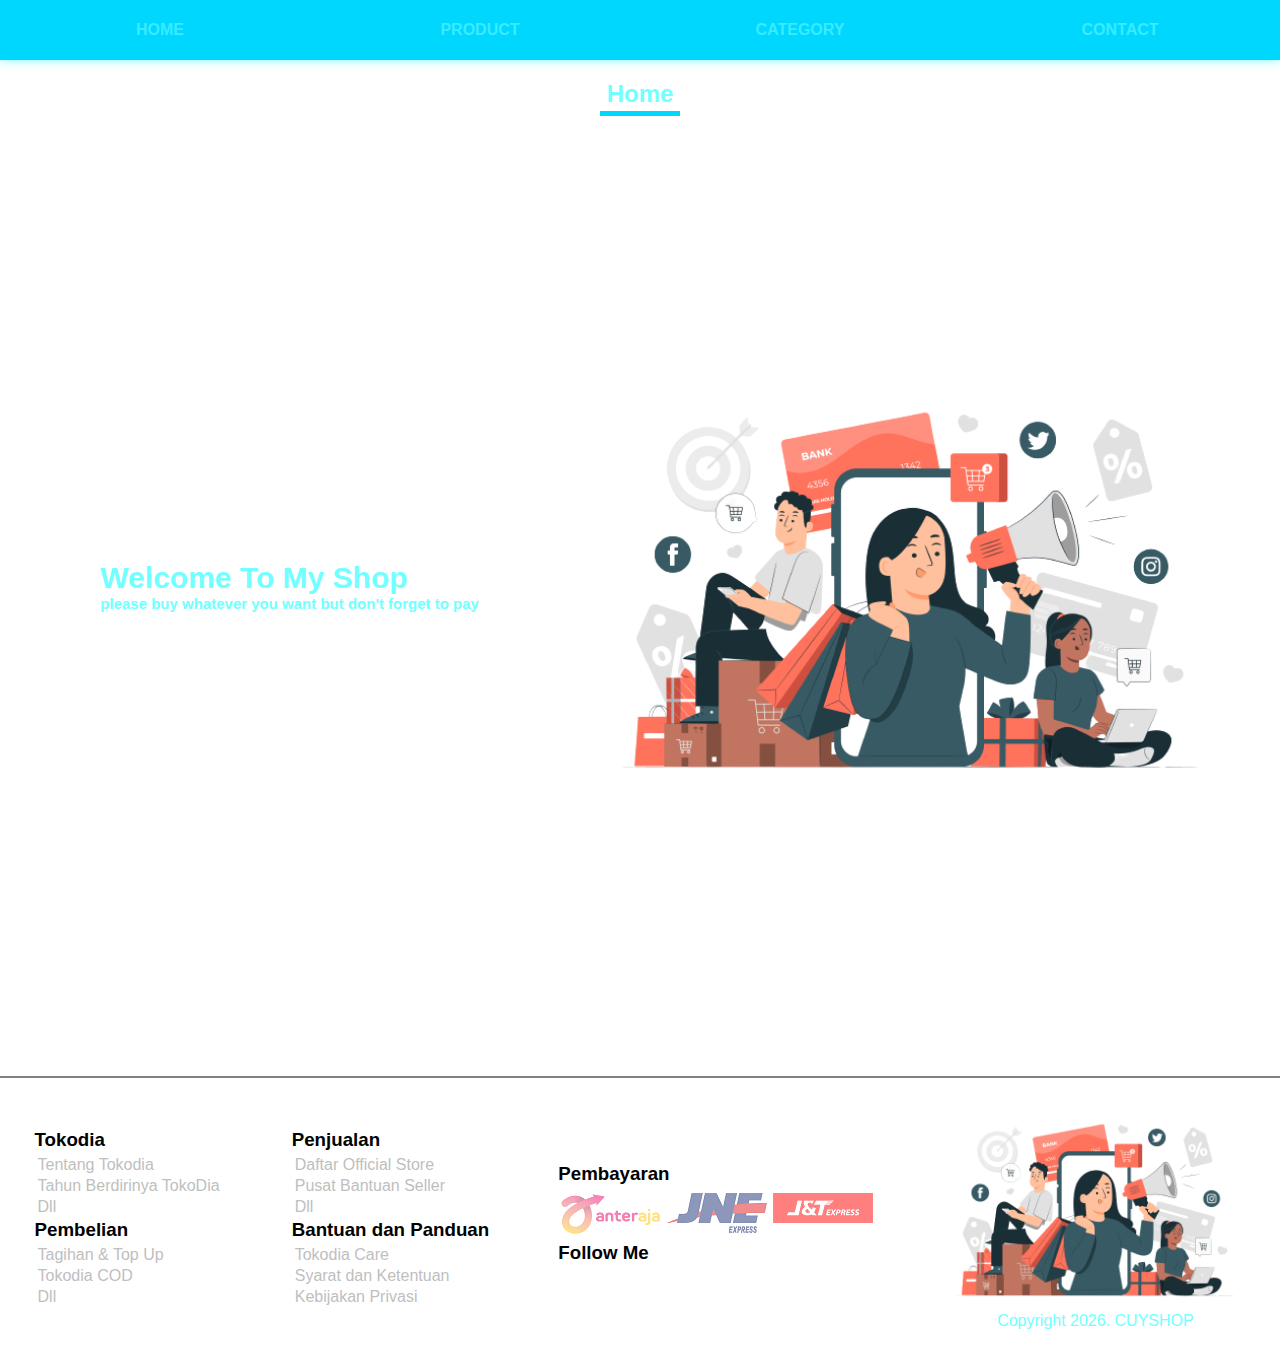
<file: index.html>
<!DOCTYPE html>
<html lang="en">
    <head>
        <meta charset="UTF-8">
        <meta http-equiv="X-UA-Compatible" content="IE=edge">
        <meta name="viewport" content="width=device-width, initial-scale=1.0">
        <link rel="stylesheet" href="assets/style.css">
        <link rel="stylesheet"
            href="https://cdnjs.cloudflare.com/ajax/libs/font-awesome/6.2.0/css/all.min.css"
            integrity="sha512-xh6O/CkQoPOWDdYTDqeRdPCVd1SpvCA9XXcUnZS2FmJNp1coAFzvtCN9BmamE+4aHK8yyUHUSCcJHgXloTyT2A=="
            crossorigin="anonymous" referrerpolicy="no-referrer"/>
        <link
            rel="stylesheet"
            href="https://cdnjs.cloudflare.com/ajax/libs/animate.css/4.1.1/animate.min.css"
            />
        <link rel="shortcut icon" href="assets/images/favicon.ico">
        <title>Home - Simple Ecommerce</title>
    </head>
    <body>
        <div class="facebook fa fa-brands fa-square-facebook animate__animated
            animate__backInRight"></div>
        <div class="twitter fa fa-brands fa-square-twitter animate__animated
            animate__backInRight"></div>
        <div class="whatsapp fa fa-brands fa-square-whatsapp animate__animated
            animate__backInRight" onclick="chat()"></div>
        <header>
            <ul class="nav-list animate__animated animate__backInDown">
                <li class="nav-item">
                    <a href="#" class="nav-link">
                        <span class="nav-icon fa fa-home"></span>
                        <span class="nav-text">HOME</span>
                    </a>
                </li>
                <li class="nav-item">
                    <a href="product/index.html" class="nav-link">
                        <span class="nav-icon fa fa-cart-plus"></span>
                        <span class="nav-text">PRODUCT</span>
                    </a>
                </li>
                <li class="nav-item">
                    <a href="category/index.html" class="nav-link">
                        <span class="nav-icon fa fa-list"></span>
                        <span class="nav-text">CATEGORY</span>
                    </a>
                </li>
                <li class="nav-item">
                    <a href="#contact" class="nav-link">
                        <span class="nav-icon fa fa-contact-card"></span>
                        <span class="nav-text">CONTACT</span>
                    </a>
                </li>
            </ul>
        </header>

        <main>
            <div class="container">
                <h2 class="title">Home</h2>
                <div class="home">
                    <h2 class="home-title animate__animated animate__flash">Welcome
                        To My Shop<span>please buy
                            whatever you want but don't forget to pay</span></h2>
                    <img src="assets/images/banner-preview.png"
                        class="animate__animated animate__tada" alt="">
                </div>
            </div>
        </main>

        <footer>
            <div class="contact" id="contact">
                <div class="description-1">
                    <div class="about-me">
                        <h3>Tokodia</h3>
                        <ul>
                            <li>Tentang Tokodia</li>
                            <li>Tahun Berdirinya TokoDia</li>
                            <li>Dll</li>
                        </ul>
                    </div>
                    <div class="purchase">
                        <h3>Pembelian</h3>
                        <ul>
                            <li>Tagihan & Top Up</li>
                            <li>Tokodia COD</li>
                            <li>Dll</li>
                        </ul>
                    </div>
                </div>
                <div class="description-2">
                    <div class="sale">
                        <h3>Penjualan</h3>
                        <ul>
                            <li>Daftar Official Store</li>
                            <li>Pusat Bantuan Seller</li>
                            <li>Dll</li>
                        </ul>
                    </div>
                    <div class="help-guide">
                        <h3>Bantuan dan Panduan</h3>
                        <ul>
                            <li>Tokodia Care</li>
                            <li>Syarat dan Ketentuan</li>
                            <li>Kebijakan Privasi</li>
                        </ul>
                    </div>
                </div>
                <div class="description-3">
                    <div class="payment">
                        <h3>Pembayaran</h3>
                        <ul class="icon">
                            <li><img src="assets/images/anteraja.png" alt=""></li>
                            <li><img src="assets/images/jne.png" alt=""></li>
                            <li><img src="assets/images/jnt.png" alt=""></li>
                        </ul>
                    </div>
                    <div class="follow-me">
                        <h3>Follow Me</h3>
                        <ul class="icon">
                            <li><span class="fa-brands fa-discord"></span></li>
                            <li><a href="https://www.instagram.com/barategarr"
                                    target="_blank" class="fa-brands
                                    fa-square-instagram"></a></li>
                            <li><span class="fa-brands fa-square-whatsapp"
                                    onclick="chat()"></span></li>
                        </ul>
                    </div>
                </div>
                <div class="copyright">
                    <img src="assets/images/banner-preview.png" alt="">
                    <p>Copyright <span id="year"></span>. CUYSHOP</p>
                </div>
            </div>
        </footer>

        <script src="assets/source.js"></script>
    </body>
</html>
</file>
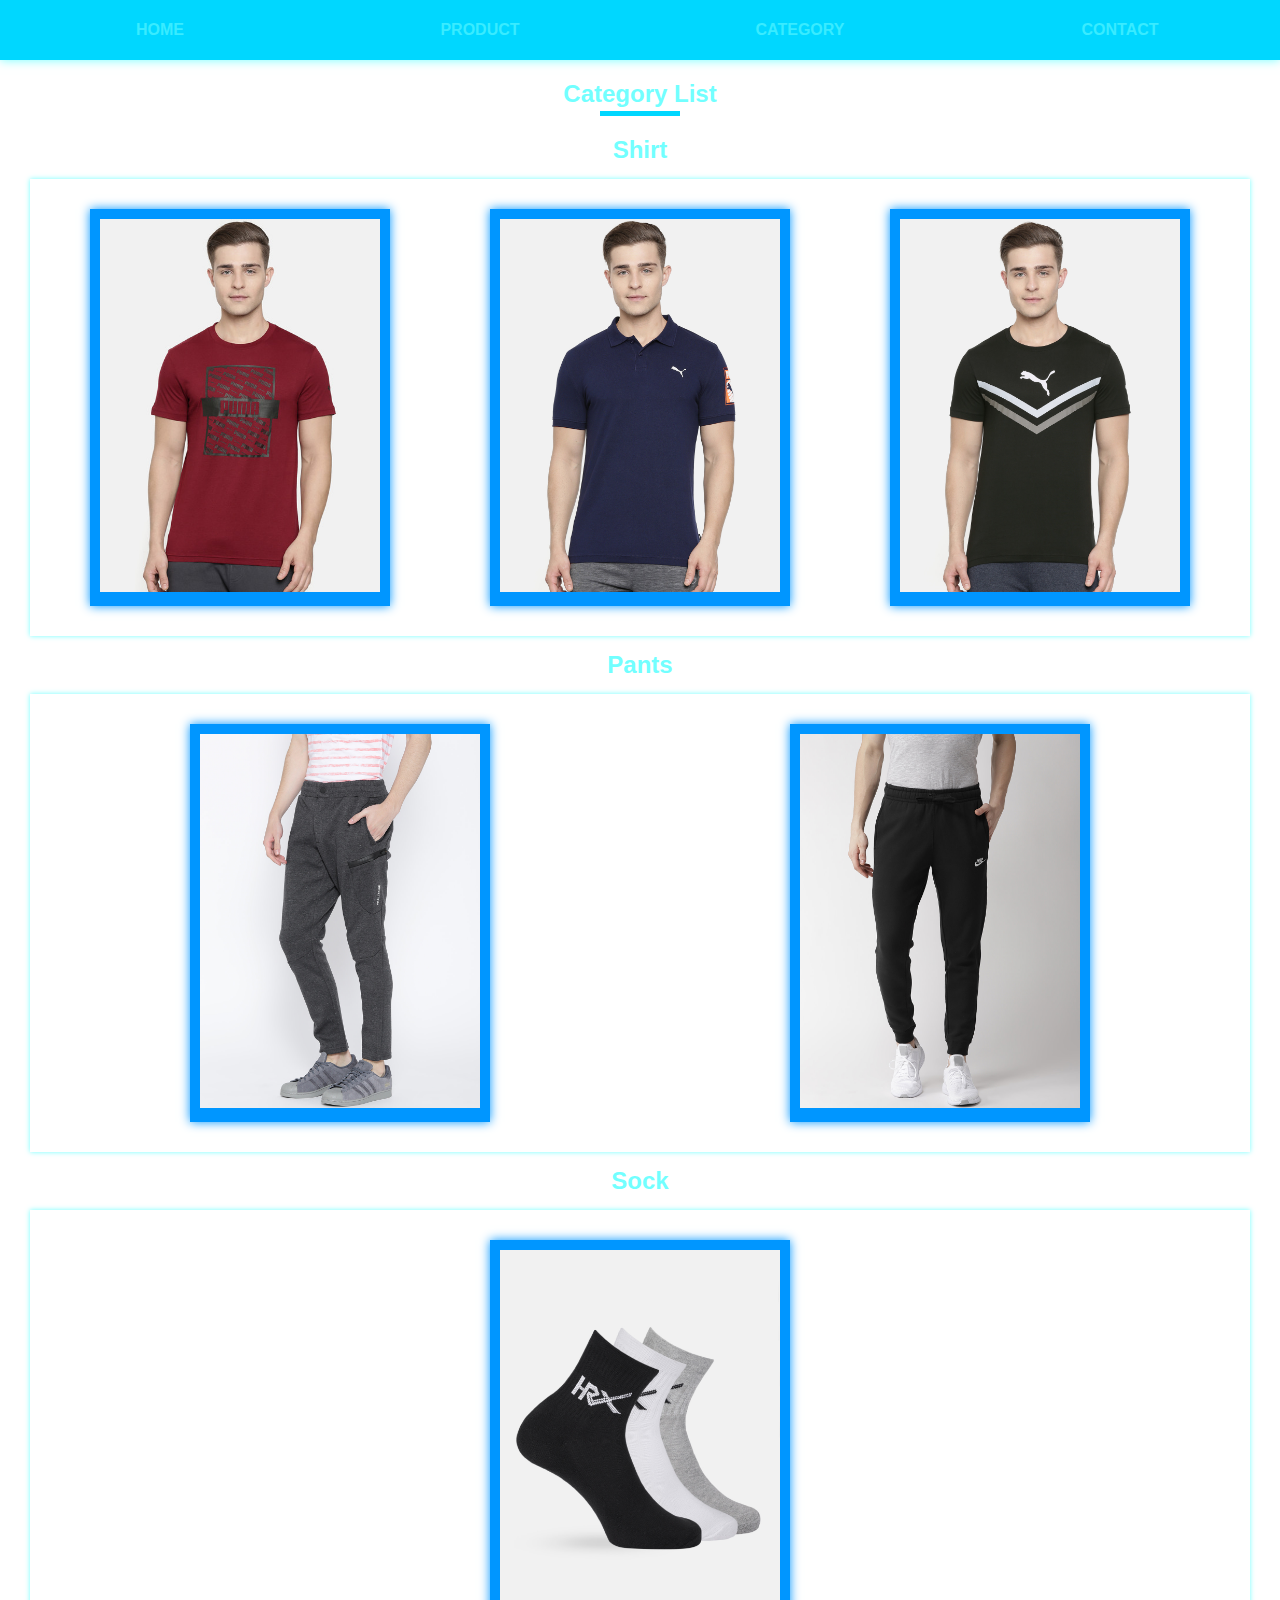
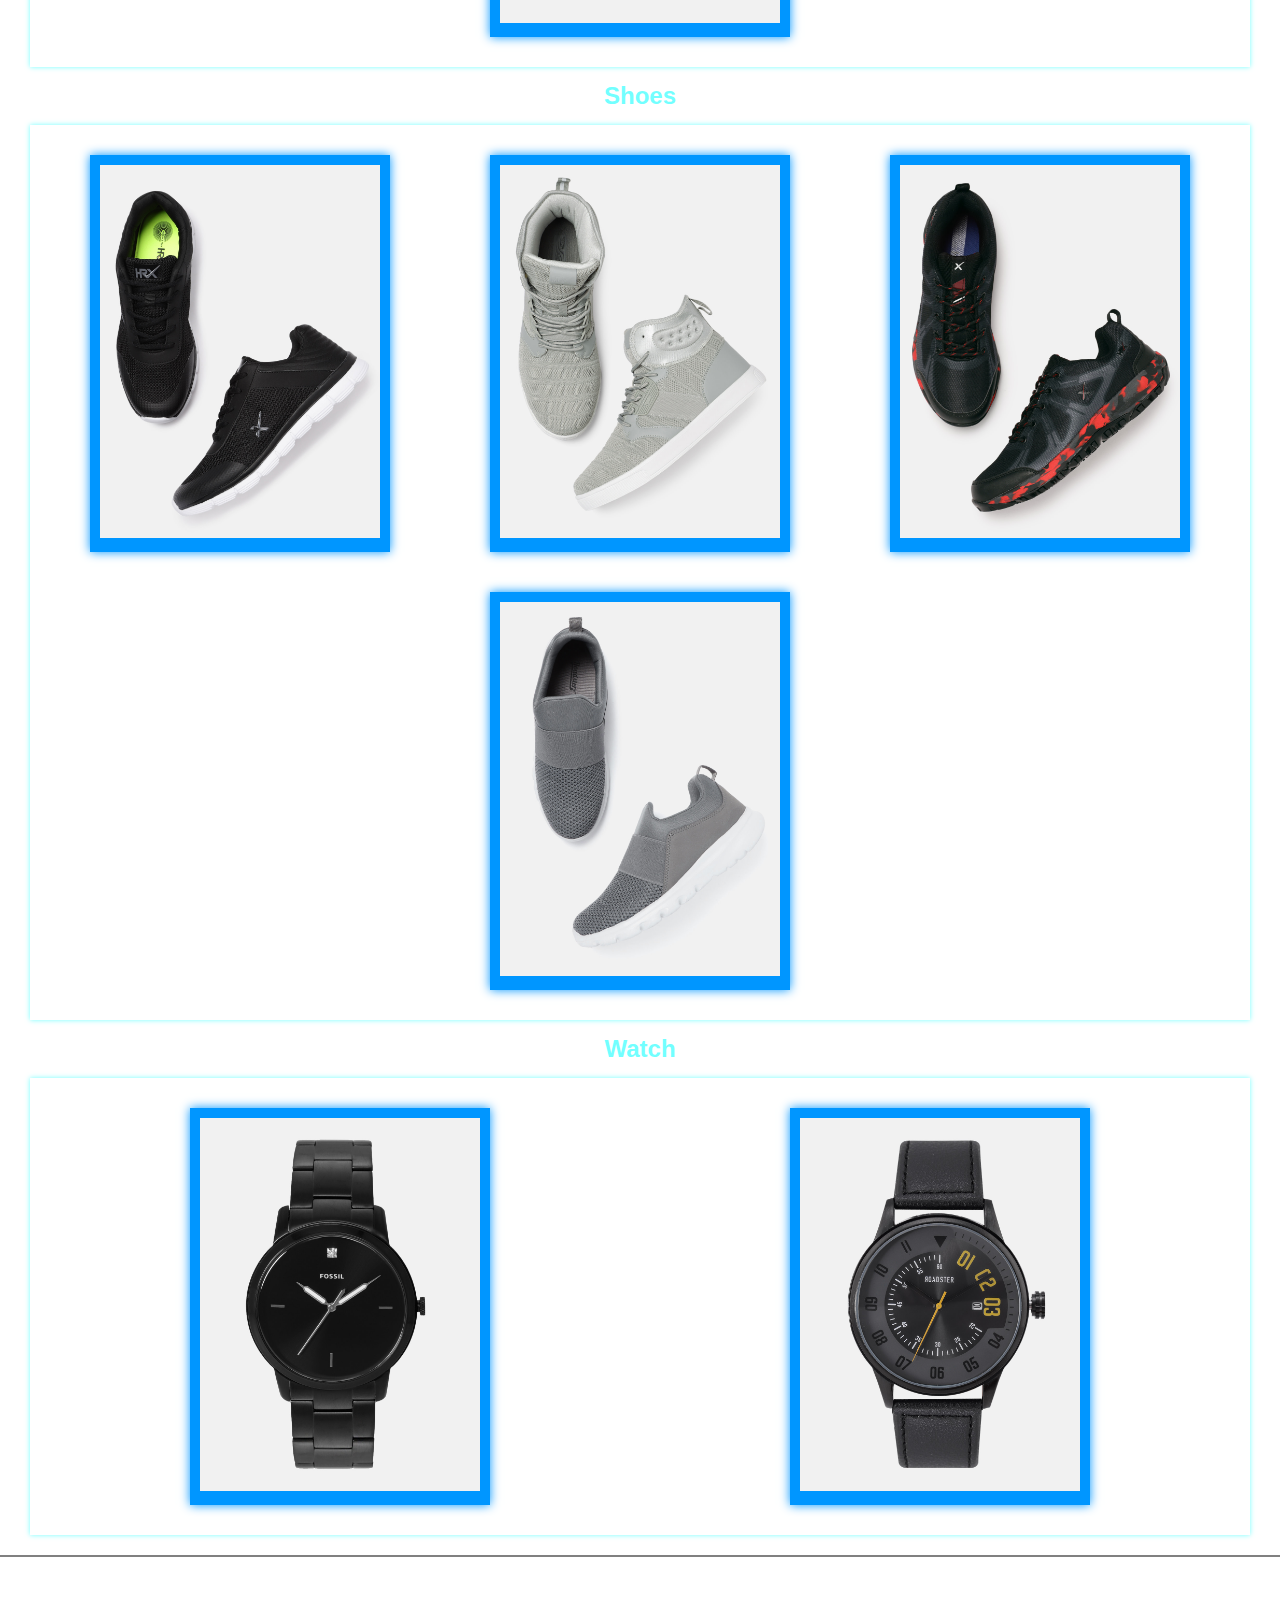
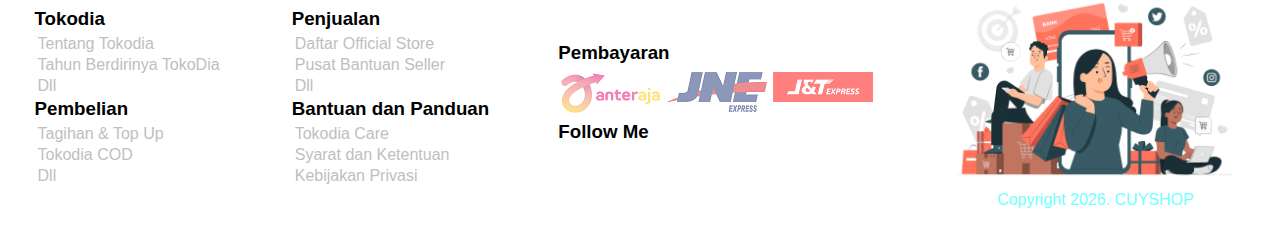
<file: category/index.html>
<!DOCTYPE html>
<html lang="en">
    <head>
        <meta charset="UTF-8">
        <meta http-equiv="X-UA-Compatible" content="IE=edge">
        <meta name="viewport" content="width=device-width, initial-scale=1.0">
        <link rel="stylesheet" href="../assets/style.css">
        <link rel="stylesheet"
            href="https://cdnjs.cloudflare.com/ajax/libs/font-awesome/6.2.0/css/all.min.css"
            integrity="sha512-xh6O/CkQoPOWDdYTDqeRdPCVd1SpvCA9XXcUnZS2FmJNp1coAFzvtCN9BmamE+4aHK8yyUHUSCcJHgXloTyT2A=="
            crossorigin="anonymous" referrerpolicy="no-referrer" />
        <link
            rel="stylesheet"
            href="https://cdnjs.cloudflare.com/ajax/libs/animate.css/4.1.1/animate.min.css"
            />
        <link rel="stylesheet" href="assets/images/favicon.ico">
        <title>Category - Simple Ecommerce</title>
    </head>
    <body>
        <div class="facebook fa fa-brands fa-square-facebook"></div>
        <div class="twitter fa fa-brands fa-square-twitter"></div>
        <div class="whatsapp fa fa-brands fa-square-whatsapp" onclick="chat()"></div>
        <header>
            <ul class="nav-list animate__animated animate__backInDown">
                <li class="nav-item">
                    <a href="../index.html" class="nav-link">
                        <span class="nav-icon fa fa-home"></span>
                        <span class="nav-text">HOME</span>
                    </a>
                </li>
                <li class="nav-item">
                    <a href="../product/index.html" class="nav-link">
                        <span class="nav-icon fa fa-cart-plus"></span>
                        <span class="nav-text">PRODUCT</span>
                    </a>
                </li>
                <li class="nav-item">
                    <a href="#" class="nav-link">
                        <span class="nav-icon fa fa-list"></span>
                        <span class="nav-text">CATEGORY</span>
                    </a>
                </li>
                <li class="nav-item">
                    <a href="#contact" class="nav-link">
                        <span class="nav-icon fa fa-contact-card"></span>
                        <span class="nav-text">CONTACT</span>
                    </a>
                </li>
            </ul>
        </header>

        <main>
            <div class="container">
                <h2 class="title">Category List</h2>
                <h2 class="category-title">Shirt</h2>
                <div class="category-brand">
                    <div class="col">
                        <img src="assets/images/product-1.jpg" alt="">
                    </div>
                    <div class="col">
                        <img src="assets/images/product-4.jpg" alt="">
                    </div>
                    <div class="col">
                        <img src="assets/images/product-6.jpg" alt="">
                    </div>
                </div>
                <h2 class="category-title">Pants</h2>
                <div class="category-brand">
                    <div class="col">
                        <img src="assets/images/product-3.jpg" alt="">
                    </div>
                    <div class="col">
                        <img src="assets/images/product-12.jpg" alt="">
                    </div>
                </div>
                <h2 class="category-title">Sock</h2>
                <div class="category-brand">
                    <div class="col">
                        <img src="assets/images/product-7.jpg" alt="">
                    </div>
                </div>
                <h2 class="category-title">Shoes</h2>
                <div class="category-brand">
                    <div class="col">
                        <img src="assets/images/product-2.jpg" alt="">
                    </div>
                    <div class="col">
                        <img src="assets/images/product-5.jpg" alt="">
                    </div>
                    <div class="col">
                        <img src="assets/images/product-10.jpg" alt="">
                    </div>
                    <div class="col">
                        <img src="assets/images/product-11.jpg" alt="">
                    </div>
                </div>
                <h2 class="category-title">Watch</h2>
                <div class="category-brand">
                    <div class="col">
                        <img src="assets/images/product-8.jpg" alt="">
                    </div>
                    <div class="col">
                        <img src="assets/images/product-9.jpg" alt="">
                    </div>
                </div>
            </div>
        </main>

        <footer>
            <div class="contact" id="contact">
                <div class="description-1">
                    <div class="about-me">
                        <h3>Tokodia</h3>
                        <ul>
                            <li>Tentang Tokodia</li>
                            <li>Tahun Berdirinya TokoDia</li>
                            <li>Dll</li>
                        </ul>
                    </div>
                    <div class="purchase">
                        <h3>Pembelian</h3>
                        <ul>
                            <li>Tagihan & Top Up</li>
                            <li>Tokodia COD</li>
                            <li>Dll</li>
                        </ul>
                    </div>
                </div>
                <div class="description-2">
                    <div class="sale">
                        <h3>Penjualan</h3>
                        <ul>
                            <li>Daftar Official Store</li>
                            <li>Pusat Bantuan Seller</li>
                            <li>Dll</li>
                        </ul>
                    </div>
                    <div class="help-guide">
                        <h3>Bantuan dan Panduan</h3>
                        <ul>
                            <li>Tokodia Care</li>
                            <li>Syarat dan Ketentuan</li>
                            <li>Kebijakan Privasi</li>
                        </ul>
                    </div>
                </div>
                <div class="description-3">
                    <div class="payment">
                        <h3>Pembayaran</h3>
                        <ul class="icon">
                            <li><img src="assets/images/anteraja.png" alt=""></li>
                            <li><img src="assets/images/jne.png" alt=""></li>
                            <li><img src="assets/images/jnt.png" alt=""></li>
                        </ul>
                    </div>
                    <div class="follow-me">
                        <h3>Follow Me</h3>
                        <ul class="icon">
                            <li><span class="fa-brands fa-discord"></span></li>
                            <li><a href="https://www.instagram.com/barategarr" target="_blank" class="fa-brands fa-square-instagram"></a></li>
                            <li><span class="fa-brands fa-square-whatsapp" onclick="chat()"></span></li>
                        </ul>
                    </div>
                </div>
                <div class="copyright">
                    <img src="assets/images/banner-preview.png" alt="">
                    <p>Copyright <span id="year"></span>. CUYSHOP</p>
                </div>
            </div>
        </footer>

        <script src="../assets/source.js"></script>
    </body>
</html>
</file>
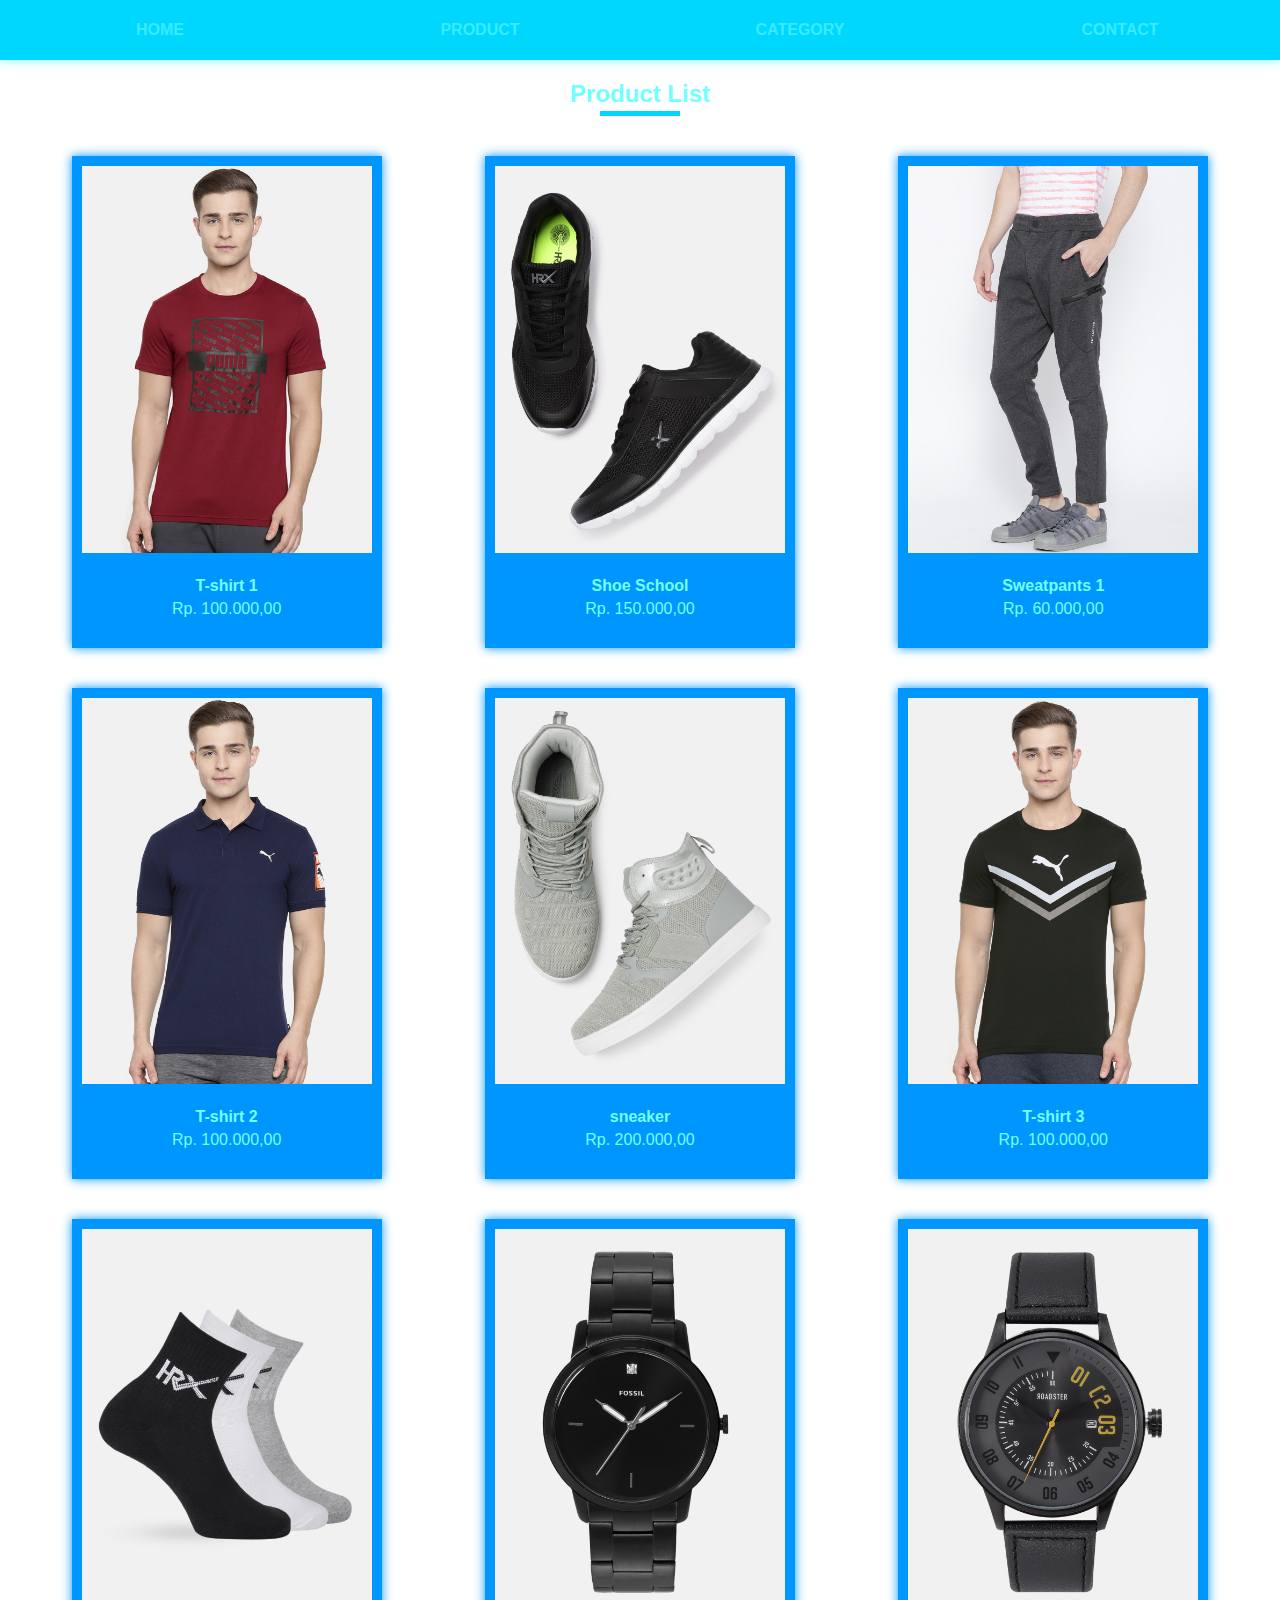
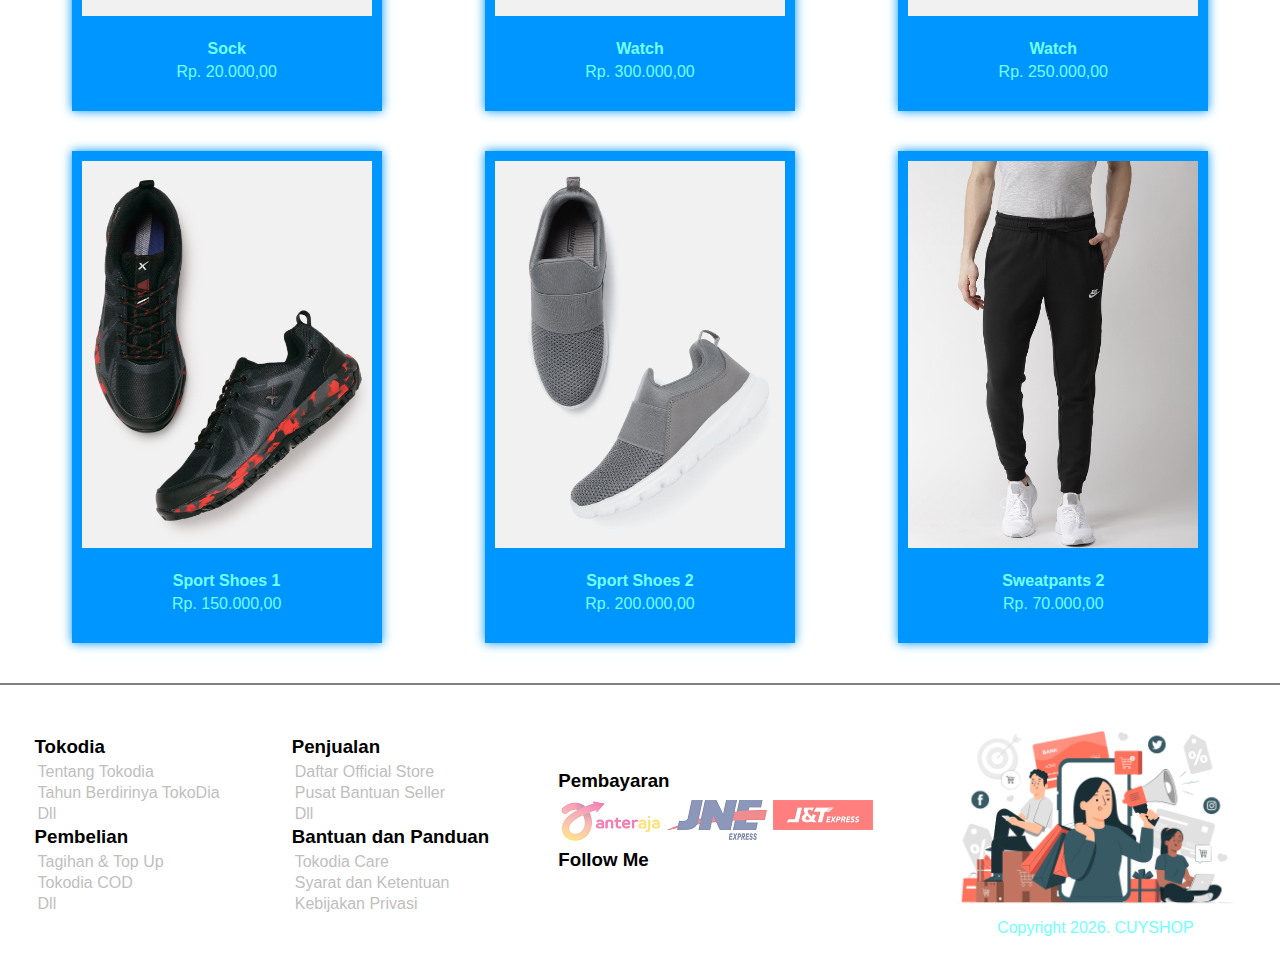
<file: product/index.html>
<!DOCTYPE html>
<html lang="en">
    <head>
        <meta charset="UTF-8">
        <meta http-equiv="X-UA-Compatible" content="IE=edge">
        <meta name="viewport" content="width=device-width, initial-scale=1.0">
        <link rel="stylesheet" href="../assets/style.css">
        <link rel="stylesheet"
            href="https://cdnjs.cloudflare.com/ajax/libs/font-awesome/6.2.0/css/all.min.css"
            integrity="sha512-xh6O/CkQoPOWDdYTDqeRdPCVd1SpvCA9XXcUnZS2FmJNp1coAFzvtCN9BmamE+4aHK8yyUHUSCcJHgXloTyT2A=="
            crossorigin="anonymous" referrerpolicy="no-referrer" />
        <link
            rel="stylesheet"
            href="https://cdnjs.cloudflare.com/ajax/libs/animate.css/4.1.1/animate.min.css"
            />
        <link rel="stylesheet" href="assets/images/favicon.ico">
        <title>Product - Simple Ecommerce</title>
    </head>
    <body>
        <div class="facebook fa fa-brands fa-square-facebook"></div>
        <div class="twitter fa fa-brands fa-square-twitter"></div>
        <div class="whatsapp fa fa-brands fa-square-whatsapp" onclick="chat()"></div>
        <header>
            <ul class="nav-list animate__animated animate__backInDown">
                <li class="nav-item">
                    <a href="../index.html" class="nav-link">
                        <span class="nav-icon fa fa-home"></span>
                        <span class="nav-text">HOME</span>
                    </a>
                </li>
                <li class="nav-item">
                    <a href="#" class="nav-link">
                        <span class="nav-icon fa fa-cart-plus"></span>
                        <span class="nav-text">PRODUCT</span>
                    </a>
                </li>
                <li class="nav-item">
                    <a href="../category/index.html" class="nav-link">
                        <span class="nav-icon fa fa-list"></span>
                        <span class="nav-text">CATEGORY</span>
                    </a>
                </li>
                <li class="nav-item">
                    <a href="#contact" class="nav-link">
                        <span class="nav-icon fa fa-contact-card"></span>
                        <span class="nav-text">CONTACT</span>
                    </a>
                </li>
            </ul>
        </header>

        <main>
            <div class="container">
                <h2 class="title">Product List</h2>
                <div class="row">
                    <div class="col" onclick="buy('baju lebaran', 100000)">
                        <img src="assets/images/product-1.jpg" alt="">
                        <h4>T-shirt 1</h4>
                        <p>Rp. 100.000,00</p>
                    </div>
                    <div class="col" onclick="buy('sepatu jumatan', 150000)"">
                        <img src="assets/images/product-2.jpg" alt="">
                        <h4>Shoe School</h4>
                        <p>Rp. 150.000,00</p>
                    </div>
                    <div class="col" onclick="buy('celana tahun baru', 200000)">
                        <img src="assets/images/product-3.jpg" alt="">
                        <h4>Sweatpants 1</h4>
                        <p>Rp. 60.000,00</p>
                    </div>
                    <div class="col" onclick="buy('baju anak', 160000)">
                        <img src="assets/images/product-4.jpg" alt="">
                        <h4>T-shirt 2</h4>
                        <p>Rp. 100.000,00</p>
                    </div>
                    <div class="col" onclick="buy('baju bapak', 180000)">
                        <img src="assets/images/product-5.jpg" alt="">
                        <h4>sneaker</h4>
                        <p>Rp. 200.000,00</p>
                    </div>
                    <div class="col" onclick="buy('baju ibu', 170000)">
                        <img src="assets/images/product-6.jpg" alt="">
                        <h4>T-shirt 3</h4>
                        <p>Rp. 100.000,00</p>
                    </div>
                    <div class="col" onclick="buy('baju teteh', 130000)">
                        <img src="assets/images/product-7.jpg" alt="">
                        <h4>Sock</h4>
                        <p>Rp. 20.000,00</p>
                    </div>
                    <div class="col" onclick="buy('baju om', 120000)">
                        <img src="assets/images/product-8.jpg" alt="">
                        <h4>Watch</h4>
                        <p>Rp. 300.000,00</p>
                    </div>
                    <div class="col" onclick="buy('baju paman', 110000)">
                        <img src="assets/images/product-9.jpg" alt="">
                        <h4>Watch</h4>
                        <p>Rp. 250.000,00</p>
                    </div>
                    <div class="col" onclick="buy('baju paman', 110000)">
                        <img src="assets/images/product-10.jpg" alt="">
                        <h4>Sport Shoes 1</h4>
                        <p>Rp. 150.000,00</p>
                    </div>
                    <div class="col" onclick="buy('baju paman', 110000)">
                        <img src="assets/images/product-11.jpg" alt="">
                        <h4>Sport Shoes 2</h4>
                        <p>Rp. 200.000,00</p>
                    </div>
                    <div class="col" onclick="buy('baju paman', 110000)">
                        <img src="assets/images/product-12.jpg" alt="">
                        <h4>Sweatpants 2</h4>
                        <p>Rp. 70.000,00</p>
                    </div>
                </div>
            </div>
        </main>

        <footer>
            <div class="contact" id="contact">
                <div class="description-1">
                    <div class="about-me">
                        <h3>Tokodia</h3>
                        <ul>
                            <li>Tentang Tokodia</li>
                            <li>Tahun Berdirinya TokoDia</li>
                            <li>Dll</li>
                        </ul>
                    </div>
                    <div class="purchase">
                        <h3>Pembelian</h3>
                        <ul>
                            <li>Tagihan & Top Up</li>
                            <li>Tokodia COD</li>
                            <li>Dll</li>
                        </ul>
                    </div>
                </div>
                <div class="description-2">
                    <div class="sale">
                        <h3>Penjualan</h3>
                        <ul>
                            <li>Daftar Official Store</li>
                            <li>Pusat Bantuan Seller</li>
                            <li>Dll</li>
                        </ul>
                    </div>
                    <div class="help-guide">
                        <h3>Bantuan dan Panduan</h3>
                        <ul>
                            <li>Tokodia Care</li>
                            <li>Syarat dan Ketentuan</li>
                            <li>Kebijakan Privasi</li>
                        </ul>
                    </div>
                </div>
                <div class="description-3">
                    <div class="payment">
                        <h3>Pembayaran</h3>
                        <ul class="icon">
                            <li><img src="assets/images/anteraja.png" alt=""></li>
                            <li><img src="assets/images/jne.png" alt=""></li>
                            <li><img src="assets/images/jnt.png" alt=""></li>
                        </ul>
                    </div>
                    <div class="follow-me">
                        <h3>Follow Me</h3>
                        <ul class="icon">
                            <li><span class="fa-brands fa-discord"></span></li>
                            <li><a href="https://www.instagram.com/barategarr" target="_blank" class="fa-brands fa-square-instagram"></a></li>
                            <li><span class="fa-brands fa-square-whatsapp" onclick="chat()"></span></li>
                        </ul>
                    </div>
                </div>
                <div class="copyright">
                    <img src="assets/images/banner-preview.png" alt="">
                    <p>Copyright <span id="year"></span>. CUYSHOP</p>
                </div>
            </div>
        </footer>

        <script src="../assets/source.js"></script>
    </body>
</html>
</file>
<file: assets/style.css>
*,
html,
body {
    margin: 0;
    padding: 0;
    box-sizing: border-box;
    font-family: Arial, Helvetica, sans-serif;
}

/* Sosmed */
.facebook {
    position: fixed;
    bottom: 400px;
    right: 20px;
    z-index: 9;
    font-size: 2.5em;
    cursor: pointer;
    transition: 0.2s;
    color: grey;
    opacity: 0.5;
}

.facebook:hover {
    opacity: 1;
    color: #3B5998;
}

.twitter {
    position: fixed;
    bottom: 350px;
    right: 20px;
    z-index: 9;
    font-size: 2.5em;
    cursor: pointer;
    transition: 0.2s;
    color: grey;
    opacity: 0.5;
}

.twitter:hover {
    opacity: 1;
    color: #00ACEE;
}

.whatsapp {
    position: fixed;
    bottom: 300px;
    right: 20px;
    z-index: 9;
    font-size: 2.5em;
    cursor: pointer;
    transition: 0.2s;
    color: grey;
    opacity: 0.5;
}

.whatsapp:hover {
    opacity: 1;
    color: #25d366;
}

/* Navigation */
header {
    width: 100%;
    height: 60px;
    margin: 0 auto;
}

.nav-list {
    display: flex;
    box-shadow: 0 0 10px #72FFFF;
    background-color: #00D7FF;
}

.nav-item {
    width: 100%;
    height: 60px;
    display: flex;
    justify-content: center;
    align-items: center;
}

.nav-link {
    opacity: 0.5;
    text-decoration: none;
    transition: 0.25s;
}

.nav-link:hover {
    opacity: 1;
    transform: translateY(-10%);
}

.nav-icon {
    display: none !important;
}

.nav-text {
    font-weight: bolder;
    color: #72FFFF;
}

.container {
    max-width: 1280px;
    margin: 0 auto;
    padding: 20px;
}

.title {
    text-align: center;
    position: relative;
    padding-bottom: 8px;
    margin-bottom: 20px;
    color: #72FFFF;
}

.title::after {
    content: "";
    width: 80px;
    height: 5px;
    background-color: #00D7FF;
    position: absolute;
    bottom: 0;
    left: 50%;
    transform: translate(-50%);
}

/* Home */
.home {
    width: 100%;
    display: flex;
    justify-content: space-around;
    margin: 20px;
    height: 100vh;
    align-items: center;
}

.home-title {
    display: flex;
    flex-direction: column;
    justify-content: center;
    font-size: 30px;
    color: #72FFFF;
}

.home img {
    width: 50%;
}

.home span {
    font-size: 15px;
}

/* Product & Category*/
.row {
    display: flex;
    align-items: center;
    flex-wrap: wrap;
    justify-content: space-around;
}

.col {
    flex-basis: 25%;
    padding: 10px;
    margin: 20px;
    min-width: 200px;
    box-shadow: 0 0 10px #0096FF;
    cursor: pointer;
    transition: 0.3s;
    background-color: #0096FF;
}

.col:hover {
    box-shadow: 0 0 10px #72FFFF;
}

.col img {
    width: 100%;
}

.col h4, .col p {
    text-align: center;
    margin: 5px;
}

.col h4 {
    margin-top: 20px;
    color: #72FFFF;
}

.col p {
    margin-bottom: 20px;
    color: #72FFFF;
}

/* category */
.category-brand {
    display: flex;
    align-items: center;
    flex-wrap: wrap;
    justify-content: space-around;
    box-shadow: 0 0 5px #72FFFF;
    margin: 0 10px;
    padding: 10px;
}

.category-title {
    text-align: center;
    margin: 15px 0 15px;
    color: #72FFFF;
}

/* Contact */

footer {
    border-top: 2px solid grey;
}

.contact {
    display: flex;
    flex-wrap: wrap;
    justify-content: space-around;
    align-items: center;
    margin: 30px 0;
}

.contact ul {
    list-style-type: none;
}

.contact h3 {
    margin-bottom: 5px;
}

.contact li {
    margin: 3px;
    cursor: pointer;
    transition: 0.3s;
    color: grey;
    opacity: 0.5;
}

.contact li:hover {
    color: #00D7FF;
    opacity: 1;
}

.icon {
    display: flex;
}

.icon span {
    font-size: 25px;
}

.icon li a {
    text-decoration: none;
    list-style-type: none;
    font-size: 25px;
    color: grey;
}

.icon li a:hover {
    color: #00D7FF;
}

.copyright {
    text-align: center;
    color: #72FFFF;
}

.copyright img {
    width: 300px;
}

@media screen and (max-width: 487px) {
    /* Responsive */
    .whatsapp, .twitter, .facebook {
        margin-bottom: -150px;
    }

    header {
        width: 100%;
        position: fixed;
        bottom: 16px;
        left: 0;
        z-index: 9;
        padding: 10px;
    }

    .nav-list {
        background-color: #0096FF;
    }

    .nav-icon {
        display: block !important;
        font-size: 20px;
        transition: 0.25s;
        color: #72FFFF;

    }

    .nav-icon:hover {
        transform: translateY(-10%);
    }
    
    .nav-text {
        display: none;
    }

    .col {
        text-align: center;
    }

    .col {
        flex-basis: 100%;
    }

    .home {
        flex-direction: column;
        justify-content: center;
        align-items: center;
        margin: 0 auto;
    }

    .home-title {
        text-align: center;
    }

    .home img {
        width: 90%;
        margin: 50px auto;
    }

    .contact h3 {
        margin-top: 10px;
    }

    .copyright {
        margin-bottom: 75px;
    }
}
</file>
